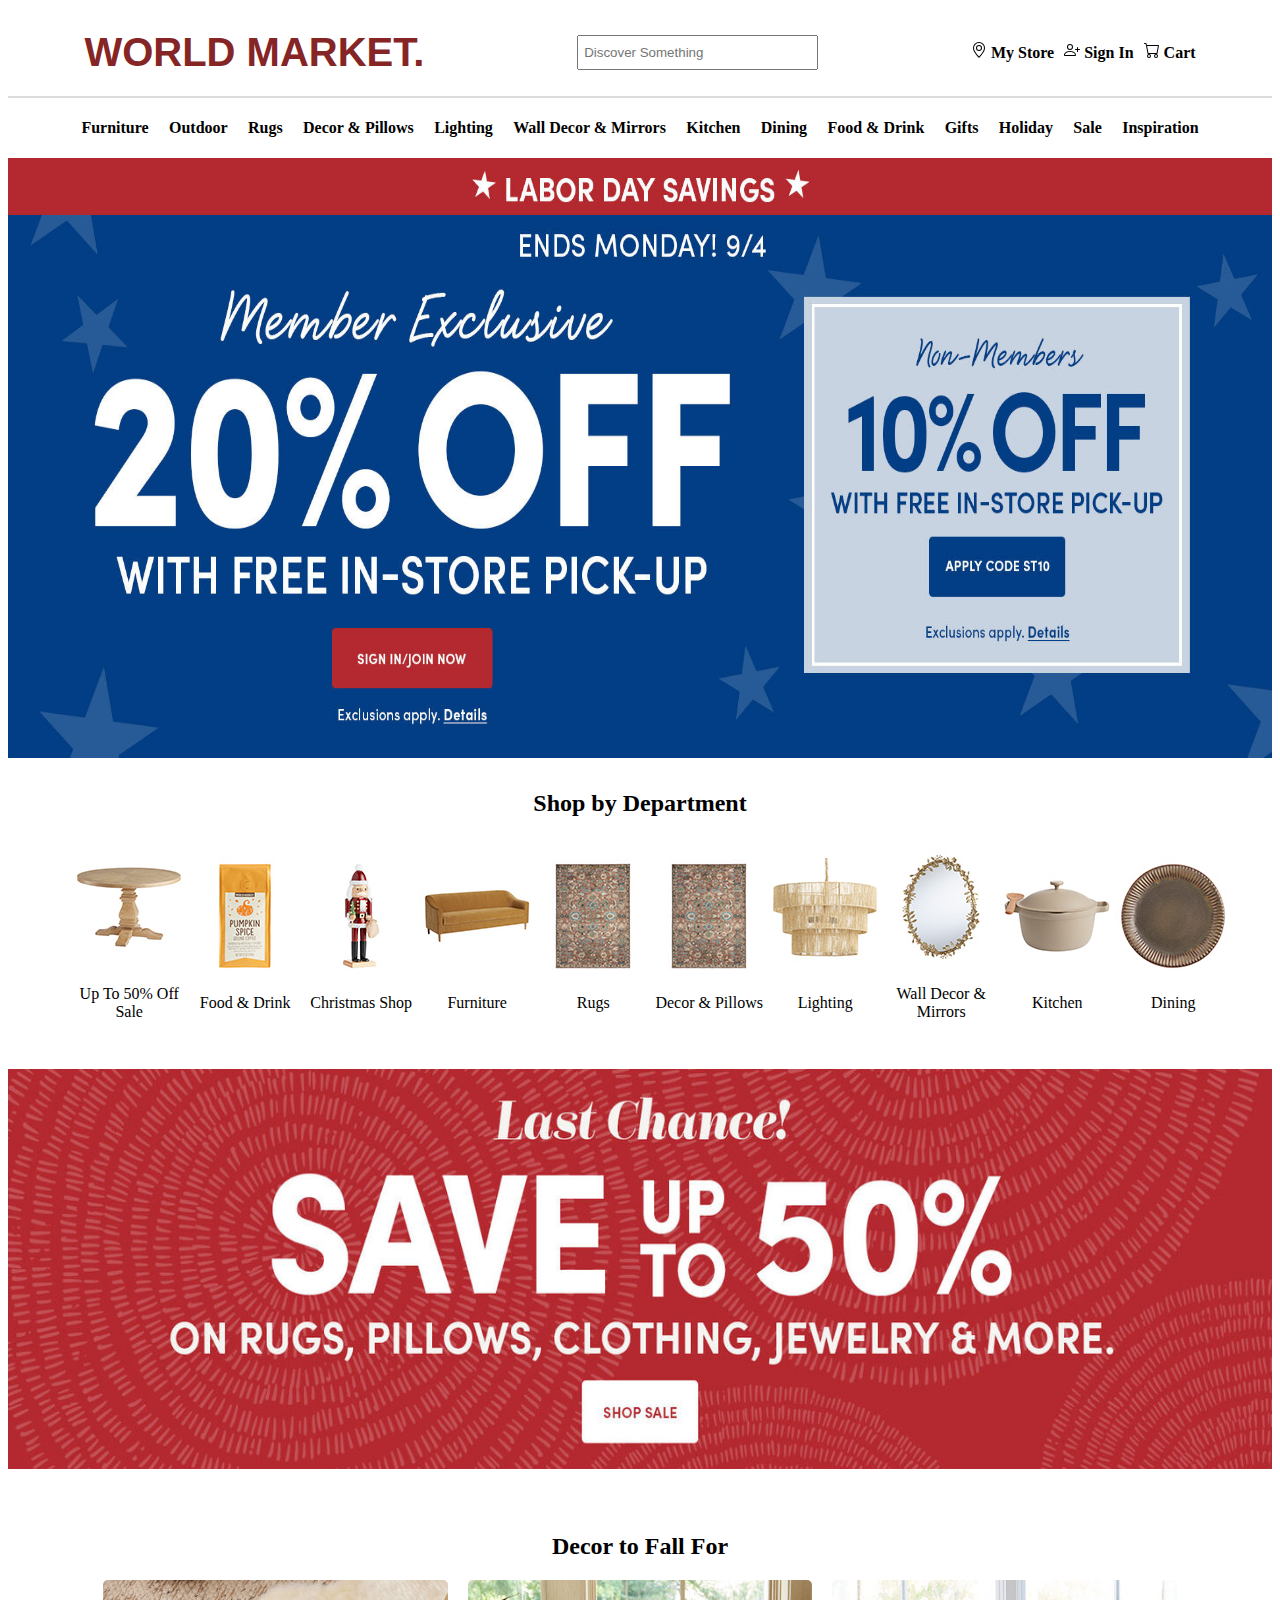
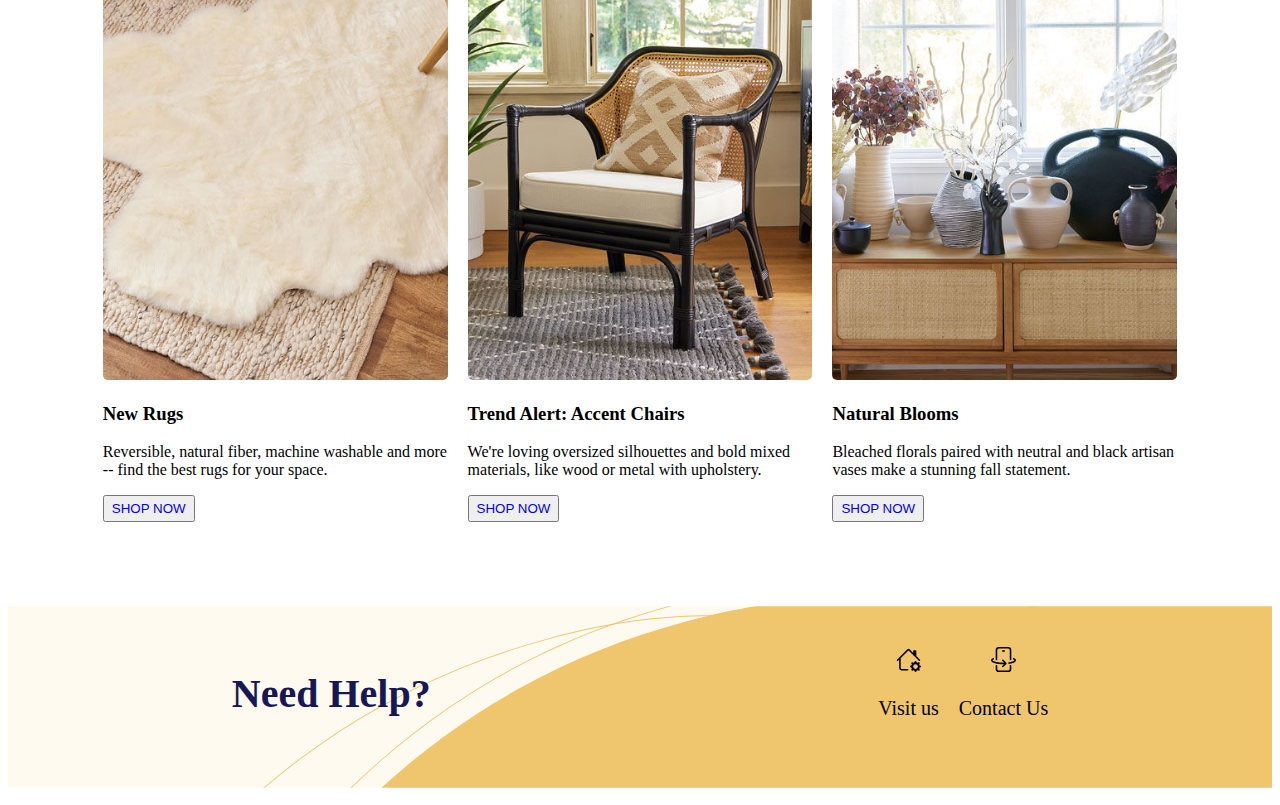
<file: index.html>
<!DOCTYPE html>
<html lang="en">

<head>
    <meta charset="UTF-8">
    <meta name="viewport" content="width=device-width, initial-scale=1.0">
    <title>My first Node practice</title>
    <link rel="stylesheet" href="index.css">
</head>

<body>
    <header>
        <nav>
            <div class="logo">
                <a href="#">WORLD MARKET.</a>
            </div>
            <div class="input">
                <input type="text" placeholder="Discover Something">
            </div>
            <div class="icons">
                <div class="svg">
                    <svg xmlns="http://www.w3.org/2000/svg" width="16" height="16" fill="currentColor"
                        class="bi bi-geo-alt" viewBox="0 0 16 16">
                        <path
                            d="M12.166 8.94c-.524 1.062-1.234 2.12-1.96 3.07A31.493 31.493 0 0 1 8 14.58a31.481 31.481 0 0 1-2.206-2.57c-.726-.95-1.436-2.008-1.96-3.07C3.304 7.867 3 6.862 3 6a5 5 0 0 1 10 0c0 .862-.305 1.867-.834 2.94zM8 16s6-5.686 6-10A6 6 0 0 0 2 6c0 4.314 6 10 6 10z" />
                        <path d="M8 8a2 2 0 1 1 0-4 2 2 0 0 1 0 4zm0 1a3 3 0 1 0 0-6 3 3 0 0 0 0 6z" />
                    </svg>
                    <a href="#">My Store</a>
                </div>
                <div>
                    <svg xmlns="http://www.w3.org/2000/svg" width="16" height="16" fill="currentColor"
                        class="bi bi-person-plus" viewBox="0 0 16 16">
                        <path
                            d="M6 8a3 3 0 1 0 0-6 3 3 0 0 0 0 6zm2-3a2 2 0 1 1-4 0 2 2 0 0 1 4 0zm4 8c0 1-1 1-1 1H1s-1 0-1-1 1-4 6-4 6 3 6 4zm-1-.004c-.001-.246-.154-.986-.832-1.664C9.516 10.68 8.289 10 6 10c-2.29 0-3.516.68-4.168 1.332-.678.678-.83 1.418-.832 1.664h10z" />
                        <path fill-rule="evenodd"
                            d="M13.5 5a.5.5 0 0 1 .5.5V7h1.5a.5.5 0 0 1 0 1H14v1.5a.5.5 0 0 1-1 0V8h-1.5a.5.5 0 0 1 0-1H13V5.5a.5.5 0 0 1 .5-.5z" />
                    </svg>
                    <a href="#">Sign In</a>
                </div>
                <div>
                    <svg xmlns="http://www.w3.org/2000/svg" width="16" height="16" fill="currentColor"
                        class="bi bi-cart" viewBox="0 0 16 16">
                        <path
                            d="M0 1.5A.5.5 0 0 1 .5 1H2a.5.5 0 0 1 .485.379L2.89 3H14.5a.5.5 0 0 1 .491.592l-1.5 8A.5.5 0 0 1 13 12H4a.5.5 0 0 1-.491-.408L2.01 3.607 1.61 2H.5a.5.5 0 0 1-.5-.5zM3.102 4l1.313 7h8.17l1.313-7H3.102zM5 12a2 2 0 1 0 0 4 2 2 0 0 0 0-4zm7 0a2 2 0 1 0 0 4 2 2 0 0 0 0-4zm-7 1a1 1 0 1 1 0 2 1 1 0 0 1 0-2zm7 0a1 1 0 1 1 0 2 1 1 0 0 1 0-2z" />
                    </svg>
                    <a href="#">Cart</a>
                </div>
            </div>
        </nav>
        <section class="navigation">
            <div class="links">
                <a href="#">Furniture</a>
                <a href="#">Outdoor</a>
                <a href="#">Rugs</a>
                <a href="#">Decor & Pillows</a>
                <a href="#">Lighting</a>
                <a href="#">Wall Decor & Mirrors</a>
                <a href="#">Kitchen</a>
                <a href="#">Dining</a>
                <a href="#">Food & Drink</a>
                <a href="#">Gifts</a>
                <a href="#">Holiday</a>
                <a href="#">Sale</a>
                <a href="#">Inspiration</a>
            </div>
        </section>
    </header>
    <main>
        <div class="banner">
            <a href="#">
                <img src="./image/wm-banner.jpg" alt="">
            </a>
        </div>
        <div class="section1">
            <div class="subsec1">
                <h2>Shop by Department</h2>
                <div class="shop">
                    <div>
                        <img src="./image/offsale.jpg" alt="">
                        <p>Up To 50% Off Sale</p>
                    </div>
                    <div>
                        <img src="./image/wm-food.jpg" alt="">
                        <p>Food & Drink</p>
                    </div>
                    <div>
                        <img src="./image/wm-christmas.jpg" alt="">
                        <p>Christmas Shop</p>
                    </div>
                    <div>
                        <img src="./image/wm-furniture.jpg" alt="">
                        <p>Furniture</p>
                    </div>
                    <div>
                        <img src="./image/wm-decor.jpg" alt="">
                        <p>Rugs</p>
                    </div>
                    <div>
                        <img src="./image/wm-decor.jpg" alt="">
                        <p>Decor & Pillows</p>
                    </div>
                    <div>
                        <img src="./image/wm-lighting.jpg" alt="">
                        <p>Lighting</p>
                    </div>
                    <div>
                        <img src="./image/wm-mirror.jpg" alt="">
                        <p>Wall Decor & Mirrors</p>
                    </div>
                    <div>
                        <img src="./image/wm-kitchen.jpg" alt="">
                        <p>Kitchen</p>
                    </div>
                    <div>
                        <img src="./image/wm-dining.jpg" alt="">
                        <p>Dining</p>
                    </div>
                </div>
            </div>
        </div>
        <div class="section2">
            <a href="#">
                <img src="./image/wm-saveup.jpg" alt="">
            </a>
        </div>
        <div class="section3">
            <div class="fall">
                <h2>Decor to Fall For</h2>
                <div class="decor-shop">
                    <div class="item">
                        <img src="./image/3col-1a-desktop-0801.jpg" alt="">
                        <div>
                            <h3>New Rugs</h3>
                            <p>Reversible, natural fiber, machine washable and more -- find the best rugs for your
                                space.</p>
                            <button><a href="#">SHOP NOW</a></button>
                        </div>
                    </div>
                    <div class="item">
                        <img src="./image/3col-1b-desktop-0828.jpg" alt="">
                        <div>
                            <h3>Trend Alert: Accent Chairs</h3>
                            <p>We're loving oversized silhouettes and bold mixed materials, like wood or metal with upholstery.
                            </p>
                            <button><a href="#">SHOP NOW</a></button>
                        </div>
                    </div>
                    <div class="item">
                        <img src="./image/3col-1c-desktop-0828.jpg" alt="">
                        <div>
                            <h3>Natural Blooms</h3>
                            <p>Bleached florals paired with neutral and black artisan vases make a stunning fall statement.
                            </p>
                            <button><a href="#">SHOP NOW</a></button>
                        </div>
                    </div>
                </div>
            </div>
        </div>
    </main>
    <footer>
        <div class="footer1">
            <div class="help">
                <h2>Need Help?</h2>
                <div class="reach">
                    <div class="visit">
                        <a href="#" class="svg">
                            <svg xmlns="http://www.w3.org/2000/svg" width="25" height="25" fill="currentColor" class="bi bi-house-gear" viewBox="0 0 16 16">
                                <path d="M7.293 1.5a1 1 0 0 1 1.414 0L11 3.793V2.5a.5.5 0 0 1 .5-.5h1a.5.5 0 0 1 .5.5v3.293l2.354 2.353a.5.5 0 0 1-.708.708L8 2.207l-5 5V13.5a.5.5 0 0 0 .5.5h4a.5.5 0 0 1 0 1h-4A1.5 1.5 0 0 1 2 13.5V8.207l-.646.647a.5.5 0 1 1-.708-.708L7.293 1.5Z"/>
                                <path d="M11.886 9.46c.18-.613 1.048-.613 1.229 0l.043.148a.64.64 0 0 0 .921.382l.136-.074c.561-.306 1.175.308.87.869l-.075.136a.64.64 0 0 0 .382.92l.149.045c.612.18.612 1.048 0 1.229l-.15.043a.64.64 0 0 0-.38.921l.074.136c.305.561-.309 1.175-.87.87l-.136-.075a.64.64 0 0 0-.92.382l-.045.149c-.18.612-1.048.612-1.229 0l-.043-.15a.64.64 0 0 0-.921-.38l-.136.074c-.561.305-1.175-.309-.87-.87l.075-.136a.64.64 0 0 0-.382-.92l-.148-.044c-.613-.181-.613-1.049 0-1.23l.148-.043a.64.64 0 0 0 .382-.921l-.074-.136c-.306-.561.308-1.175.869-.87l.136.075a.64.64 0 0 0 .92-.382l.045-.148ZM14 12.5a1.5 1.5 0 1 0-3 0 1.5 1.5 0 0 0 3 0Z"/>
                            </svg>
                            <p>Visit us</p>
                        </a>
                    </div>
                    <div>
                        <a href="#">
                            <svg xmlns="http://www.w3.org/2000/svg" width="25" height="25" fill="currentColor" class="bi bi-phone-flip" viewBox="0 0 16 16">
                                <path fill-rule="evenodd" d="M11 1H5a1 1 0 0 0-1 1v6a.5.5 0 0 1-1 0V2a2 2 0 0 1 2-2h6a2 2 0 0 1 2 2v6a.5.5 0 0 1-1 0V2a1 1 0 0 0-1-1Zm1 13a1 1 0 0 1-1 1H5a1 1 0 0 1-1-1v-2a.5.5 0 0 0-1 0v2a2 2 0 0 0 2 2h6a2 2 0 0 0 2-2v-2a.5.5 0 0 0-1 0v2ZM1.713 7.954a.5.5 0 1 0-.419-.908c-.347.16-.654.348-.882.57C.184 7.842 0 8.139 0 8.5c0 .546.408.94.823 1.201.44.278 1.043.51 1.745.696C3.978 10.773 5.898 11 8 11c.099 0 .197 0 .294-.002l-1.148 1.148a.5.5 0 0 0 .708.708l2-2a.5.5 0 0 0 0-.708l-2-2a.5.5 0 1 0-.708.708l1.145 1.144L8 10c-2.04 0-3.87-.221-5.174-.569-.656-.175-1.151-.374-1.47-.575C1.012 8.639 1 8.506 1 8.5c0-.003 0-.059.112-.17.115-.112.31-.242.6-.376Zm12.993-.908a.5.5 0 0 0-.419.908c.292.134.486.264.6.377.113.11.113.166.113.169 0 .003 0 .065-.13.187-.132.122-.352.26-.677.4-.645.28-1.596.523-2.763.687a.5.5 0 0 0 .14.99c1.212-.17 2.26-.43 3.02-.758.38-.164.713-.357.96-.587.246-.229.45-.537.45-.919 0-.362-.184-.66-.412-.883-.228-.223-.535-.411-.882-.571ZM7.5 2a.5.5 0 0 0 0 1h1a.5.5 0 0 0 0-1h-1Z"/>
                              </svg>
                              <p>Contact Us</p>
                        </a>
                    </div>
                </div>
            </div>
        </div>
    </footer>
</body>

</html>
</file>
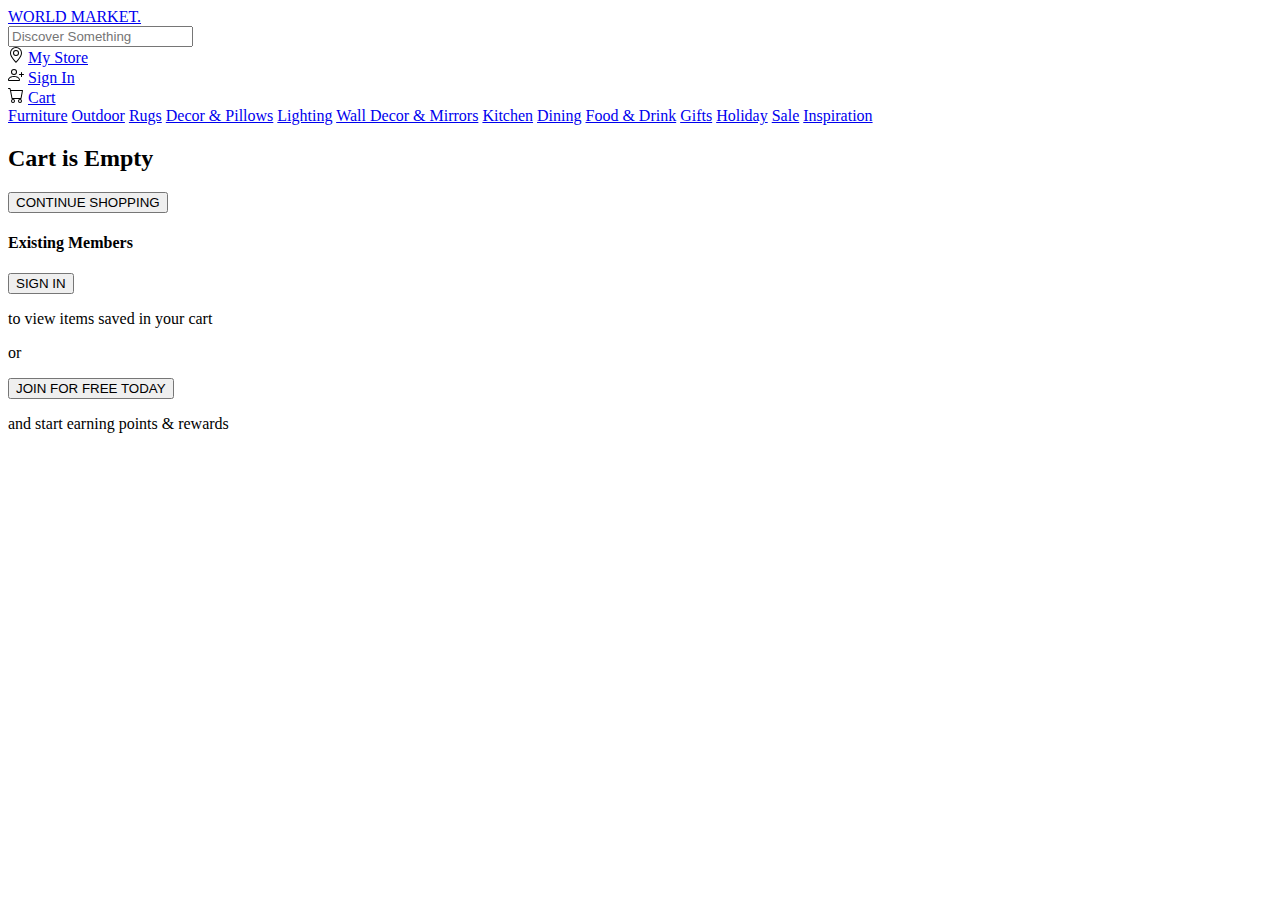
<file: cart.html>
<!DOCTYPE html>
<html lang="en">
<head>
    <meta charset="UTF-8">
    <meta name="viewport" content="width=device-width, initial-scale=1.0">
    <title>WM-Cart</title>
    <link rel="shortcut icon" href="index.css" type="image/x-icon">
</head>
<body>
    <header>
        <nav>
            <div class="logo">
                <a href="#">WORLD MARKET.</a>
            </div>
            <div class="input">
                <input type="text" placeholder="Discover Something">
            </div>
            <div class="icons">
                <div class="svg">
                    <svg xmlns="http://www.w3.org/2000/svg" width="16" height="16" fill="currentColor"
                        class="bi bi-geo-alt" viewBox="0 0 16 16">
                        <path
                            d="M12.166 8.94c-.524 1.062-1.234 2.12-1.96 3.07A31.493 31.493 0 0 1 8 14.58a31.481 31.481 0 0 1-2.206-2.57c-.726-.95-1.436-2.008-1.96-3.07C3.304 7.867 3 6.862 3 6a5 5 0 0 1 10 0c0 .862-.305 1.867-.834 2.94zM8 16s6-5.686 6-10A6 6 0 0 0 2 6c0 4.314 6 10 6 10z" />
                        <path d="M8 8a2 2 0 1 1 0-4 2 2 0 0 1 0 4zm0 1a3 3 0 1 0 0-6 3 3 0 0 0 0 6z" />
                    </svg>
                    <a href="#">My Store</a>
                </div>
                <div>
                    <svg xmlns="http://www.w3.org/2000/svg" width="16" height="16" fill="currentColor"
                        class="bi bi-person-plus" viewBox="0 0 16 16">
                        <path
                            d="M6 8a3 3 0 1 0 0-6 3 3 0 0 0 0 6zm2-3a2 2 0 1 1-4 0 2 2 0 0 1 4 0zm4 8c0 1-1 1-1 1H1s-1 0-1-1 1-4 6-4 6 3 6 4zm-1-.004c-.001-.246-.154-.986-.832-1.664C9.516 10.68 8.289 10 6 10c-2.29 0-3.516.68-4.168 1.332-.678.678-.83 1.418-.832 1.664h10z" />
                        <path fill-rule="evenodd"
                            d="M13.5 5a.5.5 0 0 1 .5.5V7h1.5a.5.5 0 0 1 0 1H14v1.5a.5.5 0 0 1-1 0V8h-1.5a.5.5 0 0 1 0-1H13V5.5a.5.5 0 0 1 .5-.5z" />
                    </svg>
                    <a href="#">Sign In</a>
                </div>
                <div>
                    <svg xmlns="http://www.w3.org/2000/svg" width="16" height="16" fill="currentColor"
                        class="bi bi-cart" viewBox="0 0 16 16">
                        <path
                            d="M0 1.5A.5.5 0 0 1 .5 1H2a.5.5 0 0 1 .485.379L2.89 3H14.5a.5.5 0 0 1 .491.592l-1.5 8A.5.5 0 0 1 13 12H4a.5.5 0 0 1-.491-.408L2.01 3.607 1.61 2H.5a.5.5 0 0 1-.5-.5zM3.102 4l1.313 7h8.17l1.313-7H3.102zM5 12a2 2 0 1 0 0 4 2 2 0 0 0 0-4zm7 0a2 2 0 1 0 0 4 2 2 0 0 0 0-4zm-7 1a1 1 0 1 1 0 2 1 1 0 0 1 0-2zm7 0a1 1 0 1 1 0 2 1 1 0 0 1 0-2z" />
                    </svg>
                    <a href="#">Cart</a>
                </div>
            </div>
        </nav>
        <section class="navigation">
            <div class="links">
                <a href="#">Furniture</a>
                <a href="#">Outdoor</a>
                <a href="#">Rugs</a>
                <a href="#">Decor & Pillows</a>
                <a href="#">Lighting</a>
                <a href="#">Wall Decor & Mirrors</a>
                <a href="#">Kitchen</a>
                <a href="#">Dining</a>
                <a href="#">Food & Drink</a>
                <a href="#">Gifts</a>
                <a href="#">Holiday</a>
                <a href="#">Sale</a>
                <a href="#">Inspiration</a>
            </div>
        </section>
    </header>
    <main>
        <div class="cart">
            <h2>Cart is Empty</h2>
            <a href="#">
                <button>CONTINUE SHOPPING</button>
            </a>
            <div class="existing">
                <h4>Existing Members</h4>
                <a href="#">
                    <button>SIGN IN</button>
                </a>
                    <p>to view items saved in your cart</p>
                    <p>or</p>
                    <a href="#">
                        <button>JOIN FOR FREE TODAY</button>
                    </a>
                    <p>and start earning points & rewards</p>
            </div>
        </div>
    </main>
</body>
</html>
</file>
<file: index.css>
*{
    padding: 0;
    box-sizing: border-box;
}
nav{
    height: 90px;
    display: flex;
    justify-content: space-around;
    align-items: center;
    border-bottom: 2px solid gainsboro;
}
.icons{
    display: flex;
    justify-content: space-between;
    align-items: center;
    gap: 10px;
}
nav a{
    text-decoration: none;
    color: black;
    font-weight: 550;    
}
.logo a{
    color: rgb(133, 37, 37);
    font-size: 40px;
    font-weight: 900;
    font-family: 'Trebuchet MS', 'Lucida Sans Unicode', 'Lucida Grande', 'Lucida Sans', Arial, sans-serif;
}
input{
    padding: 8px 55px 8px 5px;
}
/* .svg{
    display: block;
} */
.navigation .links{
    height: 60px;
    width: 90%;
    margin: auto;
    display: flex;
    align-items: center;
    justify-content: space-around;
}
.links a{
    text-decoration: none;
    color: black;
    font-weight: 550;
}

/* banner */
.banner{
    height: 600px;
    width: 100%;
    margin: auto;
}
.banner img{
    height: 100%;
    width: 100%;
}
/* section1 */
.section1{
    text-align: center;
    margin: 2rem 0;
}
.subsec1{
    width: 90%;
    margin: auto
}
.shop{
    margin-top: 2rem;
   display: flex;
   align-items: center;
   justify-content: space-around; 
}

.section2{
    height: 400px;
    width: 100%;
}
.section2 img{
    width: 100%;
    height: 100%;
}

.section3{
    width: 100%;
    height: 600px;
    margin: 4rem 0;
}
.fall{
    width: 85%;
    margin: auto;
}
.fall h2{
    text-align: center;
}
.decor-shop{
    display: grid;
    grid-template-columns: repeat(3, 1fr);
    gap: 20px;
    width: 100%;
}
.decor-shop .item img{
    width: 100%;
  height: 400px;
  object-fit: cover;
  border-radius: 5px;
}
.item button{
    padding: 4px 7px;
    /* display: flex;
    justify-content: center; */
}
.item button a{
    text-decoration: none;
    text-align: center;
}

/* footer */
.footer1{
    height: 200px;
    width: 100%;
    background-image: url(./image/needhelp-bg-dt.svg);
    background-position: cover;
    background-repeat: no-repeat;
    background-size: 100% 100%;
}
.footer1 h2{
    font-size: 40px;
    color: rgb(23, 23, 86);
}
.footer1 .help{
    display: flex;
    align-items: center;
    justify-content: space-around;
    padding-top: 40px;
}
.footer1 a{
    text-decoration: none;
    color: black;
}
.footer1 .reach{
    display: flex;
    align-items: center;
    justify-content: space-between;
    text-align: center;
    gap: 20px;
    font-size: 20px;
}
/* .reach svg{
    font-size: 10%;
} */
</file>
